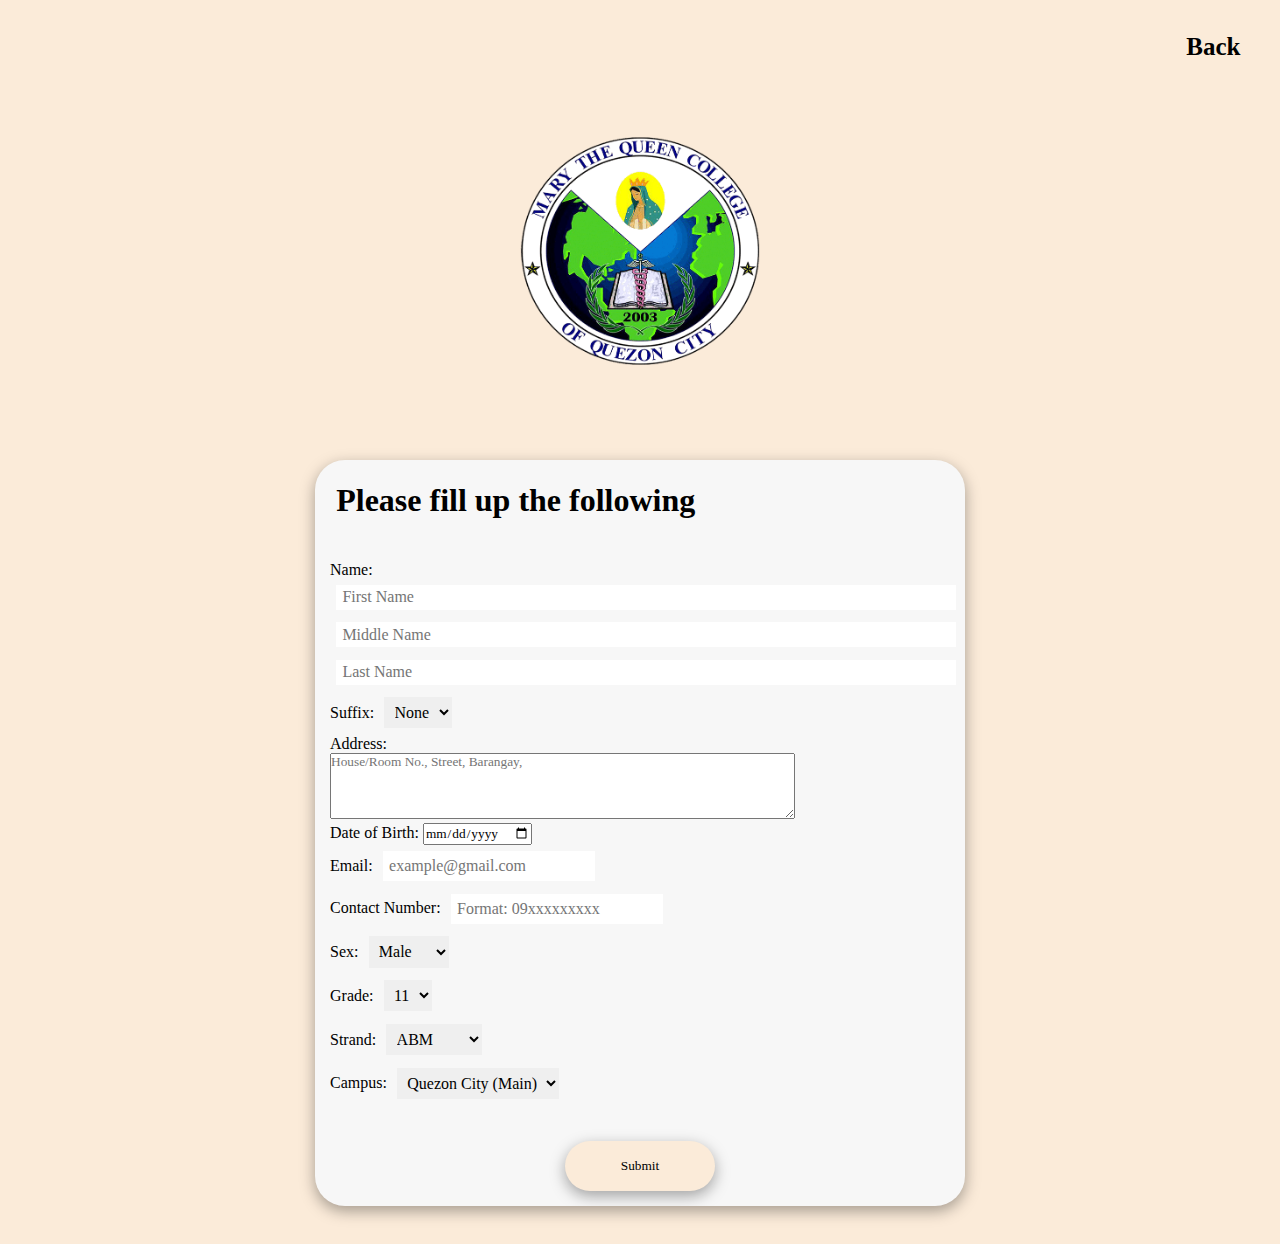
<file: shs.html>
<!DOCTYPE html>
<html lang="en">
<head>
    <meta charset="UTF-8">
    <meta name="viewport" content="width=device-width, initial-scale=1.0">
    <link rel="shortcut icon" href="./MQCQC LOGO/386472007_314960527992275_2999030904426290240_n.png" type="image/x-icon">
    <link rel="stylesheet" href="style.css">

    <title>Senior High School Enrollment</title>
</head>
<body>
    <main>
        <nav>
            <img src="./MQCQC LOGO/Empty.png" alt="img">
            <div class="nav-links">
                <ul>
                    <li><a href="javascript:history.back()">Back</a></li>
                </ul>
            </div>
        </nav>
        <div class="enrollment-form">
            <div class="enrollment-container">
                <div class="column1">
                    <img src="./MQCQC LOGO/386472007_314960527992275_2999030904426290240_n.png" alt="img"><br><br><br><br><br>
                </div>
                <div class="col2">
                    <div class="enrollment-box">
                        <h1>Please fill up the following</h1><br><br>
                            <form id="form" action="process.php" method="post">
                                <div class="enrollment-form"></div>
                                    <!-- Name -->
                                    <label for="name">Name:</label><br>
                                    <input id="FirstName" type="text" name="FirstName" placeholder="First Name" required><br>
                                    <input id="MiddleName" type="text" name="MiddleName" placeholder="Middle Name" required ><br>
                                    <input id="LastName" type="text" name="LastName" placeholder="Last Name" required><br>
                                    <label for="suffix">Suffix:</label>
                                    <select name="Suffix" id="Suffix">
                                        <option value="none">None</option>
                                        <option value="Jr.">Jr.</option>
                                        <option value="II">II</option>
                                        <option value="III">III</option>
                                    </select><br>
                                    
                                    <!-- Address -->
                                    <label for="address">Address:</label><br>
                                    <textarea name="Address" id="Address" rows="4" cols="50" placeholder="House/Room No., Street, Barangay,"></textarea required><br>

                                    <!-- Date of Birth -->
                                    <label for="dob">Date of Birth:</label>
                                    <input type="date" name="dob" id="dateofbirth"><br>
                                    
                                    <!-- Email Address -->
                                    <label for="email">Email:</label>
                                    <input type="email" id="email" name="email" placeholder="example@gmail.com"><br>

                                    <!-- Contact No. of the Student-->
                                    <label for="contactNo">Contact Number:</label>
                                    <input name="contactNo" type="tel" pattern="[0-9]{4}-[0-9]{3}-[0-9]{}" id="contactNo" placeholder="Format: 09xxxxxxxxx" required><br>

                                    <!-- Student Sex -->
                                    <label for="sex">Sex:</label>
                                    <select name="sex" id="sex" required>
                                        <option value="Male">Male</option>
                                        <option value="Female">Female</option>
                                    </select><br>
                                    
                                    <!-- Grade & Strand -->
                                    <label for="gradelvl">Grade:</label>
                                    <select name="grade" id="grade">
                                        <option value="11">11</option>
                                    </select><br>
                                    <label for="strand">Strand:</label>
                                    <select name="strand" id="strand" onchange="showStrands()" required>
                                        <option value="ABM">ABM</option>
                                        <option value="STEM">STEM</option>
                                        <option value="GAS">GAS</option>
                                        <option value="HUMMS">HUMMS</option>
                                        <option value="TVL-ICT">TVL-ICT</option>
                                        <option value="TVL-HE">TVL-HE</option>
                                    </select><br>

                                    <!-- Campus -->
                                    <label for="campus">Campus:</label>
                                    <select name="campus" id="campus">
                                        <option value="Quezon City">Quezon City (Main)</option>
                                        <option value="Caloocan">Caloocan</option>
                                        <option value="Rizal">Rizal</option>
                                    </select>

                                    <br><br><br>
                                </div>
                                <button type="submit" name="save" value="Submit">Submit</button>
                            </form>
                    </div>
                </div>
            </div>
    </main>
</body>
</html>
</file>
<file: style.css>
@media screen and (max-width: 1000px){
    *{
        width: 100%;
    }
}
@media only screen and (max-device-width: 980px) and (orientation : landscape){
    .column2 {
        font-size: 1em; /* Set the font size of small devices to be smaller */
    }
}
@import url('https://fonts.googleapis.com/css2?family=Merriweather&display=swap');
*{
    margin: 0;
    padding: 0;
    box-sizing: border-box;
    font-family: 'Merriweather', serif;
}
body{
    background: #FBEBD9;
}
main{
    width: 100%;
    height: 100vh;
}
nav{
    display: flex;
    align-items: center;
    justify-content: center;
    justify-content: space-between;
    padding: 2%;
    background-color: transparent;
}
nav img{
    max-width: 75px;
}
.nav-links ul{
    display: flex;
    list-style-type: none;
    text-align: right;
}
.nav-links li a{
    text-align: right;
    font-size: 25px;
    text-decoration: none;
    color: black;
    margin: 0 14px;
    font-weight: bold;
}
.main-page{
    padding: 3%;
}
.row{
    display: flex;
    flex-wrap: wrap;
    justify-content: space-around;
}
.row-1 img {
    max-width: 100%;
}
.about{
    padding: 2%;
    position: relative;
    font-family: 'Merriweather', serif;
}
.about span{
    line-height: 1.6em;
    font-size: large;
}
footer{
    bottom: 0;
    width: auto;
    height: auto;
}
.footerline{
    max-width: 100%;
    height: 1px;
    background-color: #000;
}
.socialmedia{
    padding: 1%;
    display: flex;
    justify-content: space-around;
}
.socialmedia a{
    font-size: 18px;
    color: #000;
    flex-wrap: wrap;
    padding: 1%;
    align-items: center;
    margin: 10px;
    display: flex;
    justify-content: center;
    font-family: Georgia, serif;
}
.socialmedia i{
    display: flex;
    align-items: center;
    justify-content: center;
    padding: 1%;
    font-size: 20px;
}
.enrollment-container{
    padding: 3%;
    align-items: center;
    display: flex;
    flex-direction: column;
}
.column1 img{
    padding: 2%;
    display: block;
    margin-left: auto;
    margin-right: auto;
    max-width: 250px;
}
.column2{
    background-color: #f7f7f7;
    border-radius: 30px;
    box-shadow: 0 5px 15px rgba(0, 0, 0, 0.35);
    position: relative;
    overflow: hidden;
    width: 100%;
    max-width: 650px;
    min-height: 250px;
    padding: 15px;
    justify-content: space-around;
    flex-direction: column; 
    display: flex; 
}
.buttons{
    display: flex;
    justify-content: center;
    flex-direction: column;
    max-width: fit-content;
    margin: auto;
    padding: 10%;
}
.buttons button{
    margin-top: 4%;
    cursor: pointer;
    height: 40px;
    width: 150px;
    margin-left: auto;
    margin-right: auto;
}
/*.bnSHS, .bnCOLLEGE{
    background-color: transparent;
    border: transparent;
}*/
.col2{
    background-color: #f7f7f7;
    border-radius: 30px;
    box-shadow: 0 5px 15px rgba(0, 0, 0, 0.35);
    position: relative;
    overflow: hidden;
    width: 100%;
    max-width: 650px;
    min-height: 250px;
    padding: 15px;
    /*justify-content: space-around;
    flex-direction: column; 
    */ 
}
.enrollment-form input[type="text"]{
    margin: 1%;
    padding: 1%;
    height: 25px;
    width: 100%;
    border: none;
    font-size: 16px;
    color: #000;
    
}
.enrollment-form textarea[id="address"]{
    margin: 1%;
    padding: 1%;
    width: 100%;
    border: none;
    resize: none;
    font-size: 16px;
    color: #000;
}
.enrollment-form input[type="email"]{
    max-width: fit-content !important;
    margin: 1%;
    padding: 1%;
    border: none;
    font-size: 16px;
    color: #000;
}
.enrollment-form input[type="tel"]{
    max-width: fit-content !important;
    margin: 1%;
    padding: 1%;
    border: none;
    font-size: 16px;
    color: #000;
}
.enrollment-form select{
    margin: 1%;
    padding: 1%;
    width: fit-content;
    border: none;
    font-size: 16px;
    color: #000;
}
.enrollment-form button{
    display: block;
    margin-left: auto;
    margin-right: auto;
    width: 150px;
    height: 50px;
    background-color: #FBEBD9;
    border: none;
    border-radius: 30px;
    cursor: pointer;
    box-shadow: 0 5px 15px rgba(0, 0, 0, 0.35);
}
.enrollment-box h1{
    padding: 1%;
}
.enrollment-form textarea{
    width: 75%;
}
</file>
